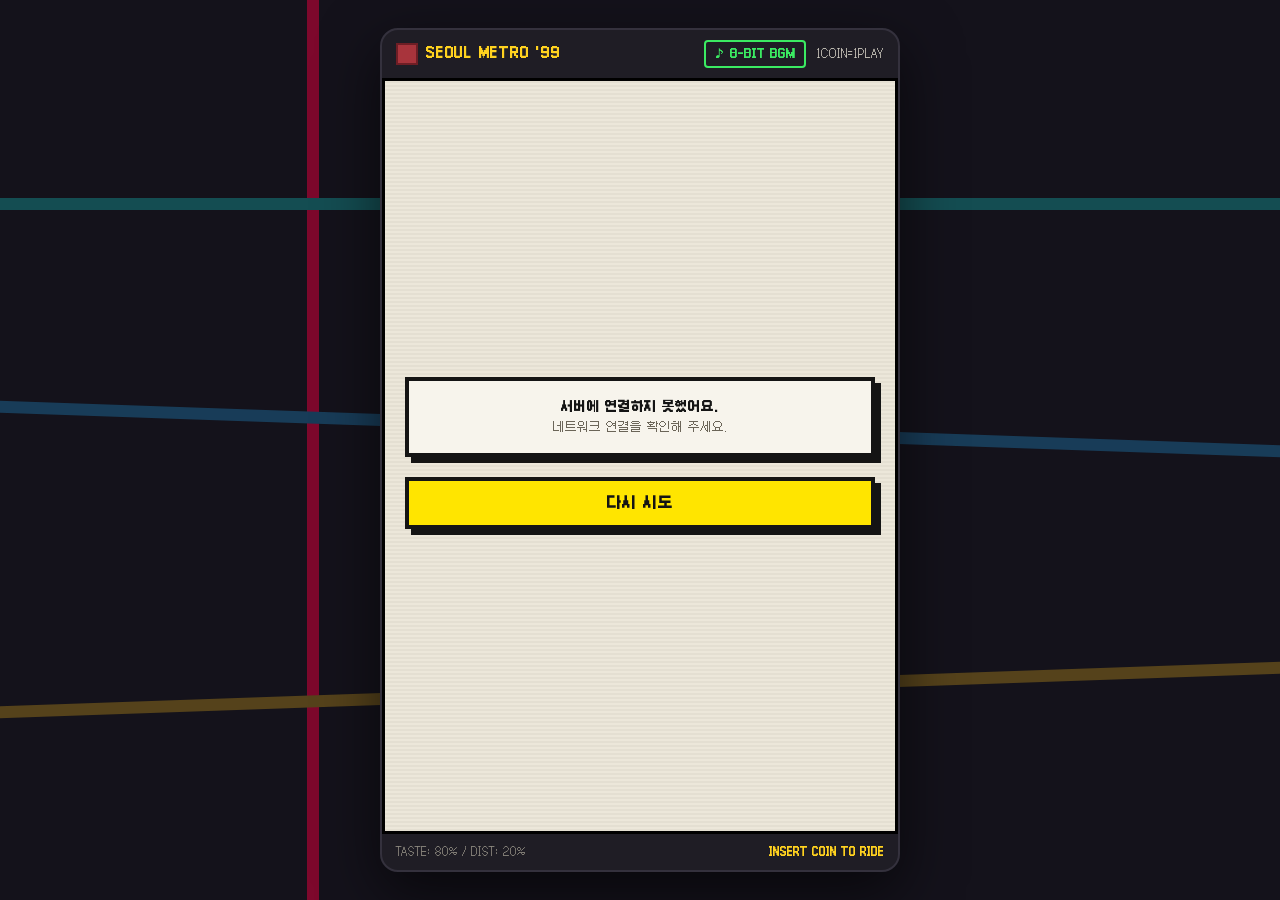
<file: index.html>
<!DOCTYPE html>
<html lang="ko">
<head>
<meta charset="UTF-8">
<meta name="viewport" content="width=device-width, initial-scale=1, viewport-fit=cover">
<title>오늘 저녁 어디서 봐?</title>
<meta name="description" content="성향 테스트로 정하는 오늘의 약속 장소">
<meta name="theme-color" content="#1F1D25">
<link rel="manifest" href="manifest.webmanifest">
<link rel="icon" type="image/png" sizes="192x192" href="icons/icon-192.png">
<link rel="apple-touch-icon" href="icons/apple-touch-icon.png">
<link rel="preload" href="fonts/Galmuri11.woff2" as="font" type="font/woff2" crossorigin>
<link rel="preload" href="fonts/Galmuri11-Bold.woff2" as="font" type="font/woff2" crossorigin>
<link rel="stylesheet" href="css/style.css">
</head>
<body>
<div class="metro-bg" aria-hidden="true"><i class="v1"></i><i class="h1"></i><i class="h2"></i><i class="h3"></i></div>

<div class="cabinet">
  <header class="cab-head">
    <div class="logo"><b aria-hidden="true"></b>SEOUL METRO '99</div>
    <span class="sp"></span>
    <button class="bgm" id="bgm" aria-pressed="false" type="button">♪ 8-BIT BGM</button>
    <span class="coinlbl">1COIN=1PLAY</span>
  </header>

  <main class="screen" id="screen" tabindex="-1">
    <div class="view center"><div class="loading">LOADING<span class="dots"></span></div></div>
  </main>

  <footer class="cab-foot">
    <span>TASTE: 80% / DIST: 20%<span id="demo"></span></span>
    <span class="blink" id="footmsg">INSERT COIN TO RIDE</span>
  </footer>
</div>

<div class="toast" id="toast" role="status" aria-live="polite"></div>

<script type="module" src="js/app.js"></script>
</body>
</html>
</file>
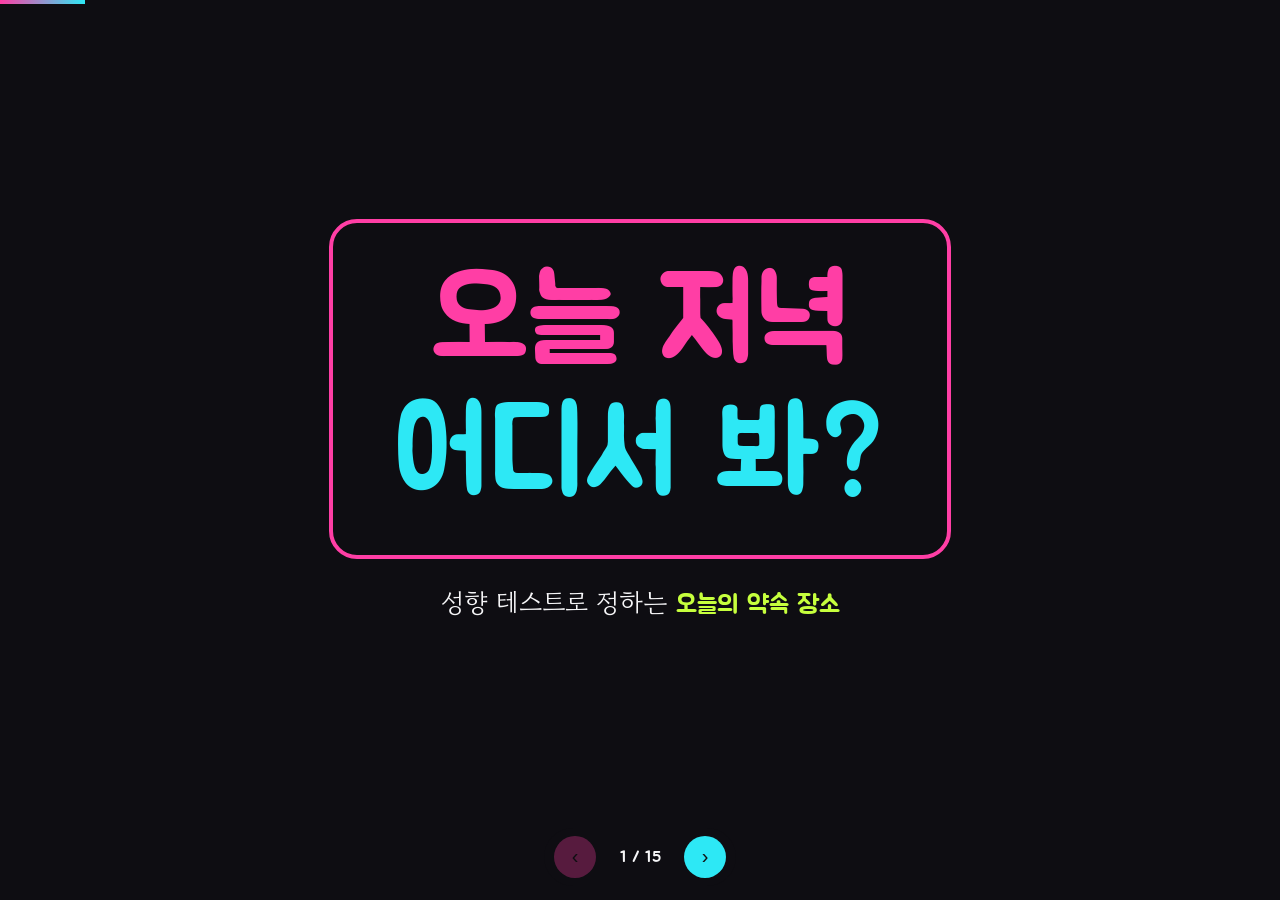
<file: docs/presentation.html>
<!DOCTYPE html>
<html lang="ko">
<head>
<meta charset="UTF-8">
<meta name="viewport" content="width=device-width, initial-scale=1, viewport-fit=cover">
<title>오늘 저녁 어디서 봐?</title>
<link rel="preconnect" href="https://fonts.googleapis.com">
<link rel="preconnect" href="https://fonts.gstatic.com" crossorigin>
<link href="https://fonts.googleapis.com/css2?family=Jua&family=Gowun+Dodum&display=swap" rel="stylesheet">
<style>
:root{
  --pink:#FF3EA5; --cyan:#2DE8F5; --lime:#C6FF3D; --violet:#A77BFF; --amber:#FFC23D;
  --bg:#F7F7F5; --panel:#FFFFFF; --panel2:#ECECF1; --ink:#141418; --muted:#5B5B68; --line:#E2E2E8;
  color-scheme:light; box-sizing:border-box;
  padding-top:env(safe-area-inset-top,0px); padding-bottom:env(safe-area-inset-bottom,0px);
}
@media (prefers-color-scheme: dark){
  :root:not([data-theme="light"]){ --bg:#F7F7F5; --panel:#FFFFFF; --panel2:#ECECF1; --ink:#141418; --muted:#5B5B68; --line:#E2E2E8; color-scheme:light; }
}
:root[data-theme="dark"]{ --bg:#F7F7F5; --panel:#FFFFFF; --panel2:#ECECF1; --ink:#141418; --muted:#5B5B68; --line:#E2E2E8; color-scheme:light; }
*,*::before,*::after{box-sizing:inherit}
html,body{height:100%}
html{scroll-padding-top:env(safe-area-inset-top,0px)}
body{margin:0;background:#0E0D12;color:var(--ink);font-family:"Gowun Dodum","Apple SD Gothic Neo","Malgun Gothic",sans-serif;overflow:hidden;word-break:keep-all}
body::before{content:"";position:fixed;inset:0 0 auto;height:env(safe-area-inset-top,0px);z-index:10;background:#0E0D12}
.j{font-family:"Jua","Gowun Dodum",sans-serif;font-weight:400}

/* 검정 영역: 슬라이드 전체(.dark) 또는 포인트 블록(.blk) */
.dark,.blk{--bg:#0E0D12;--panel:#1A1921;--panel2:#272530;--ink:#F6F6F8;--muted:#B3B2BF;--line:#34323F;background:var(--bg);color:var(--ink)}
.blk{background:#0E0D12}

/* 네온 색: 흰 바탕에서는 형광펜, 검정 바탕에서는 선명한 글자색 (번짐 없음) */
.np{--c:var(--pink)} .nc{--c:var(--cyan)} .nl{--c:var(--lime)} .nv{--c:var(--violet)} .na{--c:var(--amber)}
.np,.nc,.nl,.nv,.na{background:var(--c);color:#111;padding:0 .18em;border-radius:.22em;-webkit-box-decoration-break:clone;box-decoration-break:clone}
.slide.dark .np,.slide.dark .nc,.slide.dark .nl,.slide.dark .nv,.slide.dark .na,
.slide .blk .np,.slide .blk .nc,.slide .blk .nl,.slide .blk .nv,.slide .blk .na{background:none;color:var(--c);padding:0}

.progress{position:fixed;top:0;left:0;right:0;height:4px;z-index:5;padding-top:env(safe-area-inset-top,0px);box-sizing:content-box;background:#0E0D12}
.progress i{display:block;height:4px;width:0;background:linear-gradient(90deg,var(--pink),var(--cyan));transition:width .35s ease}
.deck{position:relative;height:100%}
.slide{position:absolute;inset:0;display:none;overflow-y:auto;background:var(--bg);color:var(--ink);padding:clamp(24px,5vh,56px) clamp(20px,5vw,72px) 104px}
.slide.on{display:flex;flex-direction:column;justify-content:center}
.inner{width:100%;max-width:1100px;margin:0 auto}
.kicker{font-family:"Jua",sans-serif;font-size:clamp(14px,1.6vw,18px);letter-spacing:.06em;color:var(--muted);margin:0 0 10px}
.kicker::before{content:"";display:inline-block;width:10px;height:10px;border-radius:50%;background:var(--pink);margin-right:8px;vertical-align:middle}
h1,h2{font-family:"Jua",sans-serif;font-weight:400;margin:0}
h2{font-size:clamp(30px,4.6vw,54px);line-height:1.2;margin-bottom:16px}
.lead{font-size:clamp(16px,1.9vw,22px);color:var(--muted);line-height:1.6;margin:0 0 26px;max-width:44em}
@media (prefers-reduced-motion:no-preference){
  .slide.on .pop{animation:pop .5s cubic-bezier(.3,1.4,.5,1) both}
  .slide.on .pop:nth-child(2){animation-delay:.07s}.slide.on .pop:nth-child(3){animation-delay:.14s}
  .slide.on .pop:nth-child(4){animation-delay:.21s}.slide.on .pop:nth-child(5){animation-delay:.28s}
  .slide.on .pop:nth-child(6){animation-delay:.35s}.slide.on .pop:nth-child(7){animation-delay:.42s}
  .slide.on .pop:nth-child(8){animation-delay:.49s}.slide.on .pop:nth-child(9){animation-delay:.56s}.slide.on .pop:nth-child(10){animation-delay:.63s}
  @keyframes pop{from{opacity:0;transform:translateY(14px) scale(.95)}to{opacity:1;transform:none}}
  .bob{animation:bob 3s ease-in-out infinite}
  @keyframes bob{0%,100%{transform:translateY(0)}50%{transform:translateY(-7px)}}
}

/* cover */
.cover{text-align:center}
.cover h1{font-size:clamp(46px,9.5vw,120px);line-height:1.1}
.cover .sub{font-size:clamp(17px,2.2vw,26px);margin:24px 0 0}
.sign{display:inline-block;border:4px solid var(--pink);border-radius:28px;padding:clamp(18px,3vw,34px) clamp(22px,5vw,60px)}
.sign.cy{border-color:var(--cyan)}

/* chat */
.chat{display:flex;flex-direction:column;gap:12px;max-width:520px;margin:0 auto}
.msg{max-width:80%;padding:12px 18px;border-radius:22px;font-size:clamp(16px,1.9vw,21px)}
.msg small{display:block;font-size:13px;color:var(--muted);margin-bottom:2px}
.them{background:var(--panel2);align-self:flex-start;border-top-left-radius:6px}
.me{align-self:flex-end;background:#0E0D12;color:#fff;border-top-right-radius:6px;border-bottom:4px solid var(--cyan)}
.punch{text-align:center;font-family:"Jua",sans-serif;font-size:clamp(22px,3.2vw,38px);margin-top:30px}

/* cards */
.grid{display:grid;gap:14px}
.g3{grid-template-columns:repeat(auto-fit,minmax(220px,1fr))}
.g2{grid-template-columns:repeat(auto-fit,minmax(300px,1fr))}
.card{background:var(--panel);border:2px solid var(--line);border-radius:22px;padding:20px}
.card .big{font-family:"Jua",sans-serif;font-size:clamp(28px,3.4vw,42px);line-height:1.2;display:inline-block;margin-bottom:8px}
.card b{font-family:"Jua",sans-serif;font-weight:400;font-size:clamp(18px,2vw,23px);display:inline-block;margin-bottom:6px}
.card p{margin:0;color:var(--muted);font-size:clamp(14px,1.5vw,17px);line-height:1.55}
.bp{border-top:6px solid var(--pink)} .bc{border-top:6px solid var(--cyan)} .bl{border-top:6px solid var(--lime)}
.card.blk{border-color:#0E0D12}

/* steps */
.steps{display:grid;grid-template-columns:repeat(auto-fit,minmax(150px,1fr));gap:12px;counter-reset:s}
.step{counter-increment:s;background:var(--panel);border-radius:20px;padding:18px 16px;border:2px solid var(--line)}
.step::before{content:counter(s);font-family:"Jua",sans-serif;font-size:20px;display:inline-grid;place-items:center;width:40px;height:40px;border-radius:50%;background:#0E0D12;color:var(--pink);margin-bottom:10px}
.step b{font-family:"Jua",sans-serif;font-weight:400;font-size:clamp(17px,1.8vw,21px);display:block}
.step span{color:var(--muted);font-size:14px}

/* bars */
.bars{display:grid;gap:8px}
.bar{display:grid;grid-template-columns:64px 1fr 62px;align-items:center;gap:10px;font-size:clamp(14px,1.5vw,17px)}
.bar .t{display:block;height:14px;border-radius:8px;background:var(--panel2);overflow:hidden}
.bar .f{display:block;height:100%;border-radius:8px}
.bar .v{text-align:right;font-family:"Jua",sans-serif}
.fp{background:var(--pink)} .fc{background:var(--cyan)} .fl{background:var(--lime)}

/* area cards */
.areas{display:grid;grid-template-columns:repeat(auto-fit,minmax(190px,1fr));gap:12px}
.area{border-radius:18px;padding:16px}
.area .nm{font-family:"Jua",sans-serif;font-size:clamp(26px,2.8vw,34px);display:block;line-height:1.15}
.area .tt{font-size:14.5px;display:block;margin-top:6px}
.area .rg{font-size:12.5px;color:var(--muted)}

/* questions */
.qlist{display:grid;grid-template-columns:repeat(auto-fit,minmax(300px,1fr));gap:12px}
.qq{background:var(--panel);border-radius:18px;padding:16px 18px;border:2px solid var(--line)}
.qq .n{font-family:"Jua",sans-serif;font-size:13px;display:inline-block;background:#0E0D12;color:var(--cyan);border-radius:8px;padding:2px 8px}
.qq b{font-family:"Jua",sans-serif;font-weight:400;font-size:clamp(18px,1.9vw,22px);display:block;margin:8px 0 8px}
.chips{display:flex;flex-wrap:wrap;gap:6px}
.chips span{font-size:13px;background:var(--panel2);border-radius:999px;padding:3px 10px;color:var(--ink)}
.qq.blk .chips span{background:#272530}

/* tags */
.tagrow{display:flex;flex-wrap:wrap;gap:12px;margin-bottom:22px}
.tg{font-family:"Jua",sans-serif;border-radius:12px;padding:8px 16px;font-size:clamp(16px,1.8vw,20px)}
.tg2{background:var(--pink);color:#111}
.tg1{background:var(--cyan);color:#111}
.tg0{background:var(--panel2);color:var(--muted)}
.scroll{overflow-x:auto}
.mini{border-collapse:separate;border-spacing:4px;font-size:clamp(12.5px,1.3vw,15px);min-width:760px;width:100%}
.mini th{font-family:"Jua",sans-serif;font-weight:400;color:var(--muted);text-align:center;padding:4px}
.mini td{text-align:center;border-radius:8px;padding:6px 2px}
.mini td.o{text-align:left;padding-left:4px;min-width:150px}
.d2{background:var(--pink);color:#111;font-family:"Jua",sans-serif}
.d1{background:var(--cyan);color:#111}
.d0{color:#C5C5CF}

/* formula */
.formula{display:flex;flex-wrap:wrap;align-items:center;justify-content:center;gap:16px;margin:4px 0 26px}
.fbox{border-radius:24px;padding:18px 28px;text-align:center;background:var(--panel);border:3px solid var(--c)}
.fbox .p{font-family:"Jua",sans-serif;font-size:clamp(46px,7vw,84px);line-height:1;display:block}
.fbox span{font-size:clamp(15px,1.6vw,19px);color:var(--muted)}
.plus{font-family:"Jua",sans-serif;font-size:48px;color:var(--muted)}

/* phone */
.two{display:grid;grid-template-columns:repeat(auto-fit,minmax(300px,1fr));gap:28px;align-items:center}
.phone{max-width:330px;width:100%;margin:0 auto;border-radius:36px;padding:10px;background:#0E0D12}
.screen{background:#1A1921;border-radius:28px;padding:20px 18px;color:#F6F6F8}
.screen .tt{font-family:"Jua",sans-serif;font-size:28px;line-height:1.2;margin:0 0 6px}
.screen .ds{font-size:13.5px;color:#B3B2BF;margin:0 0 10px}
.screen .bk{border-top:1px solid #34323F;padding:9px 0;font-size:13.5px}
.screen .bk b{display:block;font-family:"Jua",sans-serif;font-weight:400;font-size:13px;color:var(--cyan);margin-bottom:1px}
.screen .bt{display:grid;grid-template-columns:1fr 1fr;gap:6px;margin-top:8px}
.screen .bt span{text-align:center;font-family:"Jua",sans-serif;font-size:13px;border-radius:12px;padding:8px;background:var(--pink);color:#111}
ul.dots{margin:0;padding:0;list-style:none;display:grid;gap:14px}
ul.dots li{position:relative;padding-left:26px;font-size:clamp(15px,1.7vw,20px);line-height:1.5}
ul.dots li::before{content:"";position:absolute;left:4px;top:.45em;width:11px;height:11px;border-radius:50%;background:var(--pink)}
ul.dots li small{display:block;color:var(--muted);font-size:.8em}

/* nav */
.nav{position:fixed;left:50%;transform:translateX(-50%);bottom:calc(14px + env(safe-area-inset-bottom,0px));display:flex;align-items:center;gap:12px;padding:8px 10px;z-index:6;background:#0E0D12;border-radius:999px}
.nav button{font-family:"Jua",sans-serif;font-size:20px;background:var(--pink);color:#111;border:0;border-radius:50%;width:42px;height:42px;cursor:pointer}
.nav button#next{background:var(--cyan)}
.nav button:disabled{opacity:.3;cursor:default}
.nav .count{font-family:"Jua",sans-serif;color:#F6F6F8;min-width:64px;text-align:center}
</style>
</head>
<body>
<div class="progress"><i id="prog"></i></div>
<main class="deck" id="deck">

<!-- 1 cover -->
<section class="slide dark cover">
  <div class="inner">
    <div class="sign bob"><h1 class="j"><span class="np">오늘 저녁</span><br><span class="nc">어디서 봐?</span></h1></div>
    <p class="sub">성향 테스트로 정하는 <span class="nl j">오늘의 약속 장소</span></p>
  </div>
</section>

<!-- 2 problem -->
<section class="slide">
  <div class="inner">
    <p class="kicker">PROBLEM</p>
    <h2>매일 반복되는 <span class="np">그 질문</span></h2>
    <div class="chat">
      <div class="msg me pop">오늘 저녁 어디서 봐?</div>
      <div class="msg them pop"><small>지은</small>아무 데나~</div>
      <div class="msg them pop"><small>현우</small>난 강남에서 출발해</div>
      <div class="msg them pop"><small>소라</small>시끄러운 데만 아니면 돼</div>
      <div class="msg me pop">…</div>
    </div>
    <p class="punch">이 대화의 끝을 <span class="nc">테스트가 정해줍니다</span></p>
  </div>
</section>

<!-- 3 solution -->
<section class="slide">
  <div class="inner">
    <p class="kicker">SOLUTION</p>
    <h2>모두의 <span class="np">취향</span>과 <span class="nc">출발지</span>를 합쳐서</h2>
    <p class="lead">친구를 초대하면, 참여자 모두의 성향과 출발역을 계산해 서울 10개 권역 중 오늘 갈 곳을 정해줍니다.</p>
    <div class="grid g3">
      <div class="card bp pop"><span class="big np">초대</span><p>약속방을 만들고 링크 하나로 최대 10명까지</p></div>
      <div class="card bc pop"><span class="big nc">테스트</span><p>10문항으로 각자의 오늘 저녁 취향 확인</p></div>
      <div class="card bl pop"><span class="big nl">결정</span><p>취향 80% + 거리 20%로 모두에게 맞는 장소</p></div>
    </div>
  </div>
</section>

<!-- 4 flow -->
<section class="slide">
  <div class="inner">
    <p class="kicker">USER FLOW</p>
    <h2>약속이 정해지기까지</h2>
    <div class="steps">
      <div class="step pop"><b>약속방 만들기</b><span>인원 2~10명 설정</span></div>
      <div class="step pop"><b>출발역 선택</b><span>수도권 전철역 검색</span></div>
      <div class="step pop"><b>10문항 응답</b><span>초대받은 친구도 바로 참여</span></div>
      <div class="step pop"><b>실시간 순위</b><span>응답할 때마다 1위가 바뀜</span></div>
      <div class="step pop"><b>결과 확정</b><span>방장이 원할 때 확정</span></div>
    </div>
  </div>
</section>

<!-- 5 research -->
<section class="slide">
  <div class="inner">
    <p class="kicker">RESEARCH</p>
    <h2>10개 권역은 <span class="nl">데이터</span>로 골랐어요</h2>
    <p class="lead">누구나 다시 확인할 수 있는 무료 공개 데이터 두 가지로 ‘찾아보는 곳’과 ‘실제로 모이는 곳’을 함께 봤습니다.</p>
    <div class="grid g2">
      <div class="card bp pop"><b class="np">검색 관심도</b><p>네이버 데이터랩 · 최근 1년 · 19~44세<br>권역별 ‘맛집·술집·핫플·데이트·가볼만한곳’ 검색량을 홍대 = 100 기준으로 비교</p></div>
      <div class="card bc pop"><b class="nc">저녁 인파</b><p>서울 열린데이터광장 생활인구 · 63일 · 20~39세<br>저녁 19~22시 인구에서 새벽 인구를 빼 ‘저녁에 찾아온 사람’ 추정</p></div>
    </div>
  </div>
</section>

<!-- 6 research result -->
<section class="slide">
  <div class="inner">
    <p class="kicker">RESEARCH RESULT</p>
    <h2>찾아보는 곳 vs 모이는 곳</h2>
    <div class="grid g2">
      <div class="card">
        <b class="np" style="margin-bottom:12px">검색 관심도 (홍대 = 100)</b>
        <div class="bars">
          <div class="bar"><span>홍대</span><span class="t"><span class="f fp" style="width:100%"></span></span><span class="v">100</span></div>
          <div class="bar"><span>성수</span><span class="t"><span class="f fp" style="width:81%"></span></span><span class="v">81.1</span></div>
          <div class="bar"><span>잠실</span><span class="t"><span class="f fp" style="width:66%"></span></span><span class="v">65.9</span></div>
          <div class="bar"><span>용산</span><span class="t"><span class="f fp" style="width:58%"></span></span><span class="v">57.9</span></div>
          <div class="bar"><span>강남</span><span class="t"><span class="f fp" style="width:53%"></span></span><span class="v">52.9</span></div>
          <div class="bar"><span>을지로</span><span class="t"><span class="f fp" style="width:52%"></span></span><span class="v">51.8</span></div>
          <div class="bar"><span>여의도</span><span class="t"><span class="f fp" style="width:47%"></span></span><span class="v">46.6</span></div>
          <div class="bar"><span>이태원</span><span class="t"><span class="f fp" style="width:35%"></span></span><span class="v">35.4</span></div>
          <div class="bar"><span>대학로</span><span class="t"><span class="f fp" style="width:30%"></span></span><span class="v">30.1</span></div>
          <div class="bar"><span>압구정</span><span class="t"><span class="f fp" style="width:29%"></span></span><span class="v">29.1</span></div>
        </div>
      </div>
      <div class="card">
        <b class="nc" style="margin-bottom:12px">주말 저녁 유입 인구 (명)</b>
        <div class="bars">
          <div class="bar"><span>홍대</span><span class="t"><span class="f fc" style="width:100%"></span></span><span class="v">39,175</span></div>
          <div class="bar"><span>용산</span><span class="t"><span class="f fc" style="width:97%"></span></span><span class="v">37,864</span></div>
          <div class="bar"><span>여의도</span><span class="t"><span class="f fc" style="width:90%"></span></span><span class="v">35,231</span></div>
          <div class="bar"><span>잠실</span><span class="t"><span class="f fc" style="width:86%"></span></span><span class="v">33,707</span></div>
          <div class="bar"><span>강남</span><span class="t"><span class="f fc" style="width:82%"></span></span><span class="v">32,093</span></div>
          <div class="bar"><span>을지로</span><span class="t"><span class="f fc" style="width:78%"></span></span><span class="v">30,486</span></div>
          <div class="bar"><span>성수</span><span class="t"><span class="f fc" style="width:41%"></span></span><span class="v">16,199</span></div>
          <div class="bar"><span>압구정</span><span class="t"><span class="f fc" style="width:41%"></span></span><span class="v">16,012</span></div>
          <div class="bar"><span>대학로</span><span class="t"><span class="f fc" style="width:40%"></span></span><span class="v">15,604</span></div>
          <div class="bar"><span>이태원</span><span class="t"><span class="f fc" style="width:5%"></span></span><span class="v">2,112</span></div>
        </div>
      </div>
    </div>
    <p class="lead" style="margin:18px 0 0;font-size:clamp(14px,1.5vw,17px)">이태원은 새벽까지 노는 동네라 저녁 인파 지표로는 낮게 잡히지만, 금·토 검색 집중도는 10개 권역 중 1위(평일 대비 1.64배)였어요.</p>
  </div>
</section>

<!-- 7 areas -->
<section class="slide">
  <div class="inner">
    <p class="kicker">10 AREAS</p>
    <h2>오늘 저녁, <span class="np">10개의 선택지</span></h2>
    <div class="areas">
      <div class="area blk pop"><span class="nm np">홍대</span><span class="tt">끝까지 달리는 홍대!</span><span class="rg">홍대·합정·연남</span></div>
      <div class="area blk pop"><span class="nm nc">성수</span><span class="tt">감도 수집가들의 성수!</span><span class="rg">성수·뚝섬·서울숲</span></div>
      <div class="area blk pop"><span class="nm nl">잠실</span><span class="tt">호수 따라 데이트, 잠실!</span><span class="rg">잠실·송리단길</span></div>
      <div class="area blk pop"><span class="nm nv">용산</span><span class="tt">신상 맛집 헌터의 용산!</span><span class="rg">용산·용리단길·삼각지</span></div>
      <div class="area blk pop"><span class="nm na">강남</span><span class="tt">퇴근 후 소규모 회식, 강남!</span><span class="rg">강남·역삼·삼성</span></div>
      <div class="area blk pop"><span class="nm np">을지로</span><span class="tt">노포 야장 레트로, 을지로!</span><span class="rg">을지로·익선동·종로3가</span></div>
      <div class="area blk pop"><span class="nm nc">여의도</span><span class="tt">격식 있는 큰 모임, 여의도!</span><span class="rg">여의도·영등포</span></div>
      <div class="area blk pop"><span class="nm nl">이태원</span><span class="tt">심야 루프탑의 이태원!</span><span class="rg">이태원·해방촌</span></div>
      <div class="area blk pop"><span class="nm nv">대학로</span><span class="tt">공연 보고 한잔, 대학로!</span><span class="rg">대학로·혜화</span></div>
      <div class="area blk pop"><span class="nm na">압구정</span><span class="tt">어른들의 조용한 아지트, 압구정!</span><span class="rg">압구정로데오·신사·청담</span></div>
    </div>
  </div>
</section>

<!-- 8 questions 1-5 -->
<section class="slide">
  <div class="inner">
    <p class="kicker">QUESTIONS 1–5</p>
    <h2>오늘 저녁을 <span class="nc">상상하게 하는</span> 질문</h2>
    <div class="qlist">
      <div class="qq pop"><span class="n">01 동행</span><b>오늘 저녁, 누구랑 만나?</b><div class="chips"><span>회사 사람들·진중한 모임</span><span>오랜 친구들</span><span>연인 또는 썸</span><span>맛집 메이트</span></div></div>
      <div class="qq pop"><span class="n">02 분위기</span><b>가게 문을 열었을 때 들렸으면 하는 소리는?</b><div class="chips"><span>잔잔한 음악</span><span>두런두런 대화</span><span>짠! 건배 소리</span></div></div>
      <div class="qq pop"><span class="n">03 장소</span><b>오늘 앉고 싶은 자리는?</b><div class="chips"><span>골목 야장</span><span>북적이는 술집</span><span>바·와인바</span><span>루프탑</span><span>룸</span><span>호수·한강 창가</span></div></div>
      <div class="qq pop"><span class="n">04 메뉴</span><b>오늘 테이블에 깔렸으면 하는 안주는?</b><div class="chips"><span>한식 안주</span><span>고기·회</span><span>양식</span><span>이색 메뉴</span><span>퓨전·오마카세</span><span>펍 안주</span></div></div>
      <div class="qq pop"><span class="n">05 주종</span><b>첫 잔은 뭘로 시작할까?</b><div class="chips"><span>소주</span><span>맥주</span><span>와인</span><span>칵테일·위스키</span><span>하이볼·사케</span></div></div>
    </div>
  </div>
</section>

<!-- 9 questions 6-10 -->
<section class="slide">
  <div class="inner">
    <p class="kicker">QUESTIONS 6–10</p>
    <h2>마지막 질문은 <span class="np">거리</span></h2>
    <div class="qlist">
      <div class="qq pop"><span class="n">06 감성</span><b>오늘 끌리는 가게는?</b><div class="chips"><span>노포</span><span>검증된 단골집</span><span>SNS 신상</span><span>힙한 곳</span><span>세련된 곳</span></div></div>
      <div class="qq pop"><span class="n">07 활동</span><b>먹고 마시는 것 말고, 오늘 하고 싶은 건?</b><div class="chips"><span>바로 먹고 마시기</span><span>팝업 구경</span><span>산책</span><span>공연·전시</span><span>맛집 웨이팅</span><span>2차, 3차</span></div></div>
      <div class="qq pop"><span class="n">08 격식</span><b>오늘 옷차림은?</b><div class="chips"><span>퇴근 복장 그대로</span><span>조금 신경 쓴 차림</span><span>갖춰 입는 자리</span></div></div>
      <div class="qq pop"><span class="n">09 귀가</span><b>오늘 집에는 언제 들어갈 거야?</b><div class="chips"><span>10시 전</span><span>막차는 지켜야지</span><span>막차? 그게 뭔데</span></div></div>
      <div class="qq blk pop"><span class="n">10 거리</span><b>약속 장소, 얼마나 멀어도 괜찮아?</b><div class="chips"><span>30분 이내</span><span>1시간까지</span><span>분위기만 좋으면 어디든</span></div></div>
      <div class="qq pop"><span class="n">+ 자동 입력</span><b>모임 인원</b><p style="margin:0;color:var(--muted);font-size:14.5px">따로 묻지 않고 약속방 인원으로 반영</p></div>
    </div>
  </div>
</section>

<!-- 10 tag method -->
<section class="slide">
  <div class="inner">
    <p class="kicker">SCORING</p>
    <h2>점수 대신 <span class="np">태그</span>로 연결</h2>
    <p class="lead">‘와인이 소주보다 높다’고 할 수 없고, ‘분위기 있다’는 사람마다 다르죠. 그래서 1~5점 척도 대신, 선택지마다 어울리는 권역을 태그로 연결했어요.</p>
    <div class="tagrow"><span class="tg tg2">대표 2점</span><span class="tg tg1">해당 1점</span><span class="tg tg0">없음 0점</span></div>
    <div class="scroll">
      <table class="mini">
        <thead><tr><th style="text-align:left">05 첫 잔은?</th><th>홍대</th><th>성수</th><th>잠실</th><th>용산</th><th>강남</th><th>을지로</th><th>여의도</th><th>이태원</th><th>대학로</th><th>압구정</th></tr></thead>
        <tbody>
          <tr><td class="o">역시 소주</td><td class="d2">대표</td><td class="d0">·</td><td class="d0">·</td><td class="d0">·</td><td class="d2">대표</td><td class="d1">해당</td><td class="d2">대표</td><td class="d0">·</td><td class="d1">해당</td><td class="d0">·</td></tr>
          <tr><td class="o">시원한 맥주부터</td><td class="d1">해당</td><td class="d0">·</td><td class="d0">·</td><td class="d0">·</td><td class="d1">해당</td><td class="d2">대표</td><td class="d1">해당</td><td class="d1">해당</td><td class="d2">대표</td><td class="d0">·</td></tr>
          <tr><td class="o">와인 한 병 오픈</td><td class="d0">·</td><td class="d2">대표</td><td class="d1">해당</td><td class="d1">해당</td><td class="d0">·</td><td class="d0">·</td><td class="d0">·</td><td class="d0">·</td><td class="d0">·</td><td class="d2">대표</td></tr>
          <tr><td class="o">칵테일이나 위스키</td><td class="d0">·</td><td class="d1">해당</td><td class="d0">·</td><td class="d0">·</td><td class="d0">·</td><td class="d0">·</td><td class="d0">·</td><td class="d2">대표</td><td class="d0">·</td><td class="d1">해당</td></tr>
          <tr><td class="o">하이볼이나 사케</td><td class="d0">·</td><td class="d1">해당</td><td class="d2">대표</td><td class="d2">대표</td><td class="d1">해당</td><td class="d0">·</td><td class="d0">·</td><td class="d0">·</td><td class="d0">·</td><td class="d0">·</td></tr>
        </tbody>
      </table>
    </div>
  </div>
</section>

<!-- 11 fairness -->
<section class="slide">
  <div class="inner">
    <p class="kicker">FAIRNESS CHECK</p>
    <h2>어느 동네도 <span class="nl">편애하지 않게</span></h2>
    <div class="two">
      <ul class="dots">
        <li>모든 문항에서 권역마다 대표 선택지는 딱 1개<small>그래서 10개 권역의 최대 점수가 모두 20점으로 같아요</small></li>
        <li>30만 명이 무작위로 답했다고 가정한 시뮬레이션<small>완벽하게 공정하면 모든 권역이 10%</small></li>
        <li>결과: 모든 권역 8.7% ~ 11.4%<small>처음엔 용산 15%, 홍대 7%였지만 태그를 조정해 균형 확보</small></li>
      </ul>
      <div class="card">
        <div class="bars">
          <div class="bar"><span>홍대</span><span class="t"><span class="f fl" style="width:76%"></span></span><span class="v">8.7%</span></div>
          <div class="bar"><span>성수</span><span class="t"><span class="f fl" style="width:95%"></span></span><span class="v">10.8%</span></div>
          <div class="bar"><span>잠실</span><span class="t"><span class="f fl" style="width:96%"></span></span><span class="v">10.9%</span></div>
          <div class="bar"><span>용산</span><span class="t"><span class="f fl" style="width:80%"></span></span><span class="v">9.1%</span></div>
          <div class="bar"><span>강남</span><span class="t"><span class="f fl" style="width:82%"></span></span><span class="v">9.4%</span></div>
          <div class="bar"><span>을지로</span><span class="t"><span class="f fl" style="width:89%"></span></span><span class="v">10.2%</span></div>
          <div class="bar"><span>여의도</span><span class="t"><span class="f fl" style="width:89%"></span></span><span class="v">10.1%</span></div>
          <div class="bar"><span>이태원</span><span class="t"><span class="f fl" style="width:86%"></span></span><span class="v">9.8%</span></div>
          <div class="bar"><span>대학로</span><span class="t"><span class="f fl" style="width:85%"></span></span><span class="v">9.7%</span></div>
          <div class="bar"><span>압구정</span><span class="t"><span class="f fl" style="width:100%"></span></span><span class="v">11.4%</span></div>
        </div>
      </div>
    </div>
  </div>
</section>

<!-- 12 formula -->
<section class="slide dark">
  <div class="inner">
    <p class="kicker">DECISION</p>
    <h2 style="text-align:center">장소는 이렇게 정해져요</h2>
    <div class="formula">
      <div class="fbox np"><span class="p np">80%</span><span>모두의 취향</span></div>
      <span class="plus">+</span>
      <div class="fbox nc"><span class="p nc">20%</span><span>모두의 거리</span></div>
    </div>
    <div class="grid g3">
      <div class="card pop"><b class="np">취향 점수</b><p>각자의 태그 점수를 100점으로 바꿔 참여자 평균</p></div>
      <div class="card pop"><b class="nc">거리 점수</b><p>내가 괜찮다고 한 시간 안이면 100점, 넘으면 10분마다 20점 감점</p></div>
      <div class="card pop"><b class="nl">동점이면?</b><p>모두에게 더 가까운 권역이 이겨요</p></div>
    </div>
  </div>
</section>

<!-- 13 stations -->
<section class="slide">
  <div class="inner">
    <p class="kicker">STATIONS</p>
    <h2><span class="nc">모두가 가까운 역</span>까지 찾아줘요</h2>
    <div class="two">
      <ul class="dots">
        <li>출발역은 수도권 전철역 전체에서 검색<small>서울·경기·인천 지하철, 광역철도, 경전철까지</small></li>
        <li>권역마다 역 후보 1~3개<small>예: 성수 권역 = 성수역, 뚝섬역, 서울숲역</small></li>
        <li>가장 멀리서 오는 사람이 가장 덜 고생하는 역을 선택<small>한 명만 1시간 걸리는 약속은 이제 그만</small></li>
      </ul>
      <div class="card blk">
        <b class="nc" style="margin-bottom:10px">용산 · 삼각지역</b>
        <div class="bars">
          <div class="bar"><span>지은</span><span class="t"><span class="f fc" style="width:55%"></span></span><span class="v">25분</span></div>
          <div class="bar"><span>현우</span><span class="t"><span class="f fc" style="width:49%"></span></span><span class="v">22분</span></div>
          <div class="bar"><span>소라</span><span class="t"><span class="f fp" style="width:100%"></span></span><span class="v">45분</span></div>
        </div>
        <p style="margin:12px 0 0;color:var(--muted)">소라는 30분까지 괜찮다고 해서 15분 초과로 거리 점수 80점</p>
      </div>
    </div>
  </div>
</section>

<!-- 14 result -->
<section class="slide">
  <div class="inner">
    <p class="kicker">RESULT</p>
    <div class="two">
      <div>
        <h2>결과는 <span class="np">공유하고 싶게</span></h2>
        <ul class="dots">
          <li>결정적 이유<small>“3명 중 3명이 ‘SNS 신상’을 골랐어!”</small></li>
          <li>우리 모임 케미<small>답이 가장 비슷한 찰떡 콤비 공개</small></li>
          <li>아쉬운 2위<small>“다음 약속은 여기 어때?”</small></li>
          <li>상세 점수 전부 공개<small>왜 여기가 나왔는지 누구나 납득</small></li>
        </ul>
      </div>
      <div class="phone blk bob">
        <div class="screen">
          <p class="tt nv">신상 맛집 헌터의 용산!</p>
          <p class="ds">웨이팅도 코스의 일부. 요즘 가장 뜨겁게 떠오르는 맛집 골목</p>
          <div class="bk"><b>결정적 이유</b>3명 중 3명이 ‘요즘 SNS에서 난리 난 신상’을 골랐어!</div>
          <div class="bk"><b>모두가 가까운 역 · 삼각지역</b>지은 25분 · 현우 22분 · 소라 45분</div>
          <div class="bk"><b>찰떡 콤비</b>지은 &amp; 현우, 9개 중 7개가 같은 답!</div>
          <div class="bk"><b>아쉬운 2위</b>성수! 1.2점 차이였어</div>
          <div class="bt"><span>공유하기</span><span>방문 인증</span></div>
        </div>
      </div>
    </div>
  </div>
</section>

<!-- 15 end -->
<section class="slide dark cover">
  <div class="inner">
    <p class="kicker" style="text-align:center">THANK YOU</p>
    <div class="sign cy bob"><h1 class="j"><span class="nc">그래서,</span><br><span class="np">오늘 저녁 어디서 봐?</span></h1></div>
    <p class="sub">이제 <span class="nl j">테스트</span>가 대답해줄게요</p>
  </div>
</section>

</main>

<nav class="nav" aria-label="슬라이드 이동">
  <button id="prev" aria-label="이전 슬라이드">‹</button>
  <span class="count" id="count">1 / 15</span>
  <button id="next" aria-label="다음 슬라이드">›</button>
</nav>

<script>
const slides=[...document.querySelectorAll('.slide')];
let i=0;
function show(n){
  i=Math.max(0,Math.min(slides.length-1,n));
  slides.forEach((s,k)=>s.classList.toggle('on',k===i));
  slides[i].scrollTop=0;
  document.getElementById('count').textContent=(i+1)+' / '+slides.length;
  document.getElementById('prog').style.width=((i+1)/slides.length*100)+'%';
  document.getElementById('prev').disabled=i===0;
  document.getElementById('next').disabled=i===slides.length-1;
}
document.getElementById('prev').onclick=()=>show(i-1);
document.getElementById('next').onclick=()=>show(i+1);
document.addEventListener('keydown',e=>{
  if(['ArrowRight','PageDown',' '].includes(e.key)){e.preventDefault();show(i+1);}
  if(['ArrowLeft','PageUp'].includes(e.key)){e.preventDefault();show(i-1);}
  if(e.key==='Home')show(0); if(e.key==='End')show(slides.length-1);
});
let sx=null,sy=null;
document.addEventListener('touchstart',e=>{sx=e.touches[0].clientX;sy=e.touches[0].clientY;},{passive:true});
document.addEventListener('touchend',e=>{
  if(sx===null)return;const dx=e.changedTouches[0].clientX-sx,dy=e.changedTouches[0].clientY-sy;
  if(Math.abs(dx)>50&&Math.abs(dx)>Math.abs(dy)*1.3)show(i+(dx<0?1:-1));sx=null;
},{passive:true});
show(0);
</script>
</body>
</html>
</file>
<file: css/style.css>
/* 오늘 저녁 어디서 봐? — SEOUL METRO '99 (8-bit retro) */
@font-face{font-family:"Galmuri11";src:url("../fonts/Galmuri11.woff2") format("woff2");font-display:swap}
@font-face{font-family:"Galmuri11";font-weight:700;src:url("../fonts/Galmuri11-Bold.woff2") format("woff2");font-display:swap}

:root{
  --night:#14121B;      /* 바깥 배경 */
  --cab:#1F1D25;        /* 오락기 프레임 */
  --cab-edge:#34313D;
  --cream:#ECE7DA;      /* 화면 바탕 */
  --paper:#F7F4EC;
  --ink:#141414;
  --muted:#6B6558;
  --green:#1D6A3A;      /* 역 안내판 */
  --yellow:#FFE500;
  --gold:#FFD21F;
  --red:#E0283C;
  --neon:#3BEA62;
  --brown:#4B4134;
  --line1:#0052A4; --line2:#00A84D; --line3:#EF7C1C; --line4:#00A5DE; --line5:#996CAC; --lineS:#D4003B;
  --shadow:6px 6px 0 var(--ink);
  --font:"Galmuri11","DungGeunMo","Malgun Gothic","Apple SD Gothic Neo",monospace;
  color-scheme:light;
}
*,*::before,*::after{box-sizing:border-box}
html,body{height:100%;margin:0}
body{
  background:var(--night);color:var(--ink);font-family:var(--font);font-size:14px;line-height:1.6;
  -webkit-font-smoothing:none;font-smooth:never;word-break:keep-all;-webkit-tap-highlight-color:transparent;
  overflow:hidden;
}
button,input{font:inherit;color:inherit}
img,svg{image-rendering:pixelated;shape-rendering:crispEdges}

/* 배경 노선도 */
.metro-bg{position:fixed;inset:0;z-index:0;pointer-events:none;opacity:.55}
.metro-bg i{position:absolute;display:block}
.metro-bg .v1{left:24%;top:-5%;width:12px;height:110%;background:var(--lineS)}
.metro-bg .h1{top:22%;left:-5%;height:12px;width:110%;background:#147F80}
.metro-bg .h2{top:47%;left:-5%;height:12px;width:110%;background:#1D5F8A;transform:rotate(2deg)}
.metro-bg .h3{top:76%;left:-5%;height:12px;width:110%;background:#8A6A1C;transform:rotate(-2deg)}

/* 오락기 프레임 */
.cabinet{
  position:relative;z-index:1;height:100%;max-width:520px;margin:0 auto;display:flex;flex-direction:column;
  background:var(--cab);
  padding-top:env(safe-area-inset-top,0px);padding-bottom:env(safe-area-inset-bottom,0px);
}
@media (min-width:560px) and (min-height:700px){
  body{display:grid;place-items:center;padding:28px 0}
  .cabinet{height:min(880px,calc(100vh - 56px));width:520px;border-radius:18px;border:2px solid var(--cab-edge);box-shadow:0 20px 60px rgba(0,0,0,.6)}
}
.cab-head,.cab-foot{display:flex;align-items:center;gap:10px;padding:10px 14px;flex:none}
.cab-head{border-bottom:3px solid #000}
.logo{display:flex;align-items:center;gap:8px;color:var(--gold);font-weight:700;letter-spacing:.06em;font-size:13px;white-space:nowrap}
.logo b{width:22px;height:22px;background:#A8343C;border:2px solid #6E1E25;display:inline-block}
.cab-head .sp{flex:1}
.bgm{border:2px solid var(--neon);background:transparent;color:var(--neon);font-weight:700;font-size:11px;padding:3px 8px;border-radius:4px;cursor:pointer;white-space:nowrap}
.bgm[aria-pressed="true"]{background:var(--neon);color:#0B2A12}
.coinlbl{color:#CFCBC0;font-size:10px;white-space:nowrap}
.cab-foot{border-top:3px solid #000;font-size:10px;color:#8E8A80;justify-content:space-between}
.cab-foot .blink{color:var(--gold);font-weight:700}
.demo-badge{background:var(--red);color:#fff;padding:0 6px;border-radius:3px;font-weight:700;margin-left:6px}
@media (prefers-reduced-motion:no-preference){.blink{animation:blink 1.1s steps(1) infinite}@keyframes blink{50%{opacity:0}}}

/* 화면(CRT) */
.screen{
  flex:1;min-height:0;overflow-y:auto;overflow-x:hidden;position:relative;
  background:
    repeating-linear-gradient(0deg,rgba(0,0,0,.035) 0 2px,transparent 2px 4px),
    var(--cream);
  border-left:3px solid #000;border-right:3px solid #000;
  padding:22px 20px 28px;
  -webkit-overflow-scrolling:touch;
}
.screen:focus{outline:none}
.nw{white-space:nowrap}
@media (max-width:379px){.coinlbl{display:none}}
.view{display:flex;flex-direction:column;gap:20px;min-height:100%}
.view.center{justify-content:center}
.spacer{flex:1}

/* 역 안내판 */
.board{
  position:relative;background:var(--green);border:4px solid var(--ink);box-shadow:var(--shadow);
  color:var(--cream);text-align:center;padding:16px 12px 22px;margin-bottom:10px;
}
.board .kick{font-size:11px;letter-spacing:.04em;opacity:.9}
.board h1,.board h2{margin:4px 0 4px;font-weight:700;color:var(--gold);line-height:1.25;
  text-shadow:3px 0 0 #000,-3px 0 0 #000,0 3px 0 #000,0 -3px 0 #000,3px 3px 0 #000,-3px 3px 0 #000,3px -3px 0 #000,-3px -3px 0 #000}
.board h1{font-size:30px}
.board h2{font-size:22px}
.board .sub{font-size:12px;font-weight:700}
.board .tag{position:absolute;left:50%;bottom:-13px;transform:translateX(-50%);background:var(--ink);color:var(--neon);
  font-size:10px;padding:3px 10px;white-space:nowrap;letter-spacing:.06em}

/* 패널 */
.panel{background:var(--paper);border:4px solid var(--ink);box-shadow:var(--shadow);padding:16px}
.panel h3{margin:0 0 10px;font-size:15px}
.panel p{margin:0}
.panel .muted{color:var(--muted);font-size:12px}
.story{text-align:center;font-size:13px}
.story .sprites{display:flex;justify-content:center;gap:10px;margin-bottom:12px}
.story .em{color:var(--red);font-weight:700;margin-top:6px}

/* 버튼 */
.btn{
  display:flex;align-items:center;justify-content:center;gap:8px;width:100%;min-height:52px;padding:10px 14px;
  border:4px solid var(--ink);box-shadow:var(--shadow);cursor:pointer;font-weight:700;font-size:15px;text-align:center;
  background:var(--paper);color:var(--ink);transition:transform .05s;user-select:none;
}
.btn:active:not(:disabled){transform:translate(4px,4px);box-shadow:2px 2px 0 var(--ink)}
.btn:disabled{cursor:not-allowed;filter:grayscale(.7);opacity:.55}
.btn:focus-visible,.field .wrap:focus-within,.tabs button:focus-visible,.link:focus-visible,.bgm:focus-visible{outline:3px dashed var(--red);outline-offset:3px}
.btn.coin{background:var(--yellow)}
.btn.coin .star{color:var(--red)}
.btn.sub{background:var(--brown);color:var(--neon)}
.btn.danger{background:var(--red);color:#fff}
.btn.ghost{background:transparent;box-shadow:none;border-width:3px;min-height:46px;font-size:14px}
.btn .soon{font-size:10px;background:var(--ink);color:var(--gold);padding:1px 6px}
.btn-row{display:grid;grid-template-columns:1fr 1fr;gap:12px}
.link{background:none;border:0;padding:6px 2px;color:var(--muted);text-decoration:underline;cursor:pointer;font-size:12px}
.link.red{color:var(--red)}

/* 탭 (개찰구) */
.tabs{display:grid;grid-template-columns:1fr 1fr;border:4px solid var(--ink);box-shadow:var(--shadow)}
.tabs button{border:0;background:var(--paper);padding:10px;font-weight:700;cursor:pointer}
.tabs button+button{border-left:4px solid var(--ink)}
.tabs button[aria-selected="true"]{background:var(--ink);color:var(--gold)}

/* 입력 */
.form{display:flex;flex-direction:column;gap:14px}
.field{display:flex;flex-direction:column;gap:6px}
.field label{font-weight:700;font-size:13px}
.field .wrap{outline-offset:3px;display:flex;align-items:stretch;border:3px solid var(--ink);background:#fff;box-shadow:inset 3px 3px 0 #D9D3C3}
.field input{flex:1;min-width:0;border:0;background:transparent;padding:11px 10px;font-size:16px;outline:none}
.field .wrap button{border:0;border-left:3px solid var(--ink);background:var(--cream);padding:0 12px;font-size:12px;font-weight:700;cursor:pointer;white-space:nowrap}
.hint{font-size:12px;min-height:1.2em;color:var(--muted)}
.hint.ok{color:#137A33}
.hint.err{color:var(--red)}
.check{display:flex;align-items:flex-start;gap:10px;font-size:13px;cursor:pointer}
.check input{appearance:none;-webkit-appearance:none;flex:none;width:22px;height:22px;border:3px solid var(--ink);background:#fff;margin:0;cursor:pointer;display:grid;place-items:center}
.check input:checked{background:var(--ink)}
.check input:checked::after{content:"";width:8px;height:8px;background:var(--yellow)}
.check input:focus-visible{outline:3px dashed var(--red);outline-offset:2px}
.terms{font-size:11.5px;color:var(--muted);background:var(--cream);border:2px dashed var(--muted);padding:10px;margin:6px 0 0 32px}
.terms table{border-collapse:collapse;width:100%}
.terms td{padding:2px 4px;vertical-align:top}
.terms td:first-child{white-space:nowrap;font-weight:700;color:var(--ink)}
.counter{font-size:11px;color:var(--muted);align-self:flex-end;padding-right:10px}
.wrap .counter{align-self:center}

/* 승차권 (플레이어 카드) */
.pass{
  position:relative;background:var(--yellow);border:4px solid var(--ink);box-shadow:var(--shadow);padding:14px 16px 14px 18px;overflow:hidden;
}
.pass::before{content:"";position:absolute;left:0;top:0;bottom:0;width:10px;background:repeating-linear-gradient(180deg,var(--line2) 0 10px,var(--line1) 10px 20px,var(--line3) 20px 30px,var(--line4) 30px 40px)}
.pass .top{display:flex;justify-content:space-between;font-size:10px;font-weight:700;letter-spacing:.08em}
.pass .nick{font-size:26px;font-weight:700;line-height:1.3;margin:6px 0 4px;word-break:break-all}
.pass .nick.empty{color:rgba(0,0,0,.3)}
.pass dl{display:grid;grid-template-columns:auto 1fr;gap:2px 10px;margin:8px 0 0;font-size:11.5px}
.pass dt{font-weight:700}
.pass dd{margin:0;word-break:break-all}
.pass .chip{position:absolute;right:14px;bottom:14px}

/* 경고 리스트 */
.warn{list-style:none;margin:0;padding:0;display:flex;flex-direction:column;gap:8px;font-size:13px}
.warn li{position:relative;padding-left:20px}
.warn li::before{content:"";position:absolute;left:2px;top:.45em;width:9px;height:9px;background:var(--red)}

/* GAME OVER */
.gameover{text-align:center}
.gameover .big{font-size:40px;font-weight:700;color:var(--red);line-height:1.1;text-shadow:4px 4px 0 var(--ink);letter-spacing:.04em}

/* 토스트 */
.toast{position:fixed;left:50%;bottom:calc(64px + env(safe-area-inset-bottom,0px));transform:translateX(-50%);z-index:20;
  max-width:min(440px,calc(100vw - 32px));background:var(--ink);color:var(--gold);border:3px solid var(--gold);padding:10px 14px;font-size:13px;font-weight:700;
  box-shadow:4px 4px 0 rgba(0,0,0,.5);display:none}
.toast.on{display:block}
.toast.err{color:#fff;border-color:var(--red);background:#5A1018}

/* 로딩 */
.loading{display:flex;flex-direction:column;align-items:center;gap:12px;font-weight:700}
.dots::after{content:"";animation:dots 1.2s steps(4) infinite}
@keyframes dots{0%{content:""}25%{content:"."}50%{content:".."}75%{content:"..."}}

.sr{position:absolute;width:1px;height:1px;overflow:hidden;clip:rect(0 0 0 0);white-space:nowrap}
</file>
